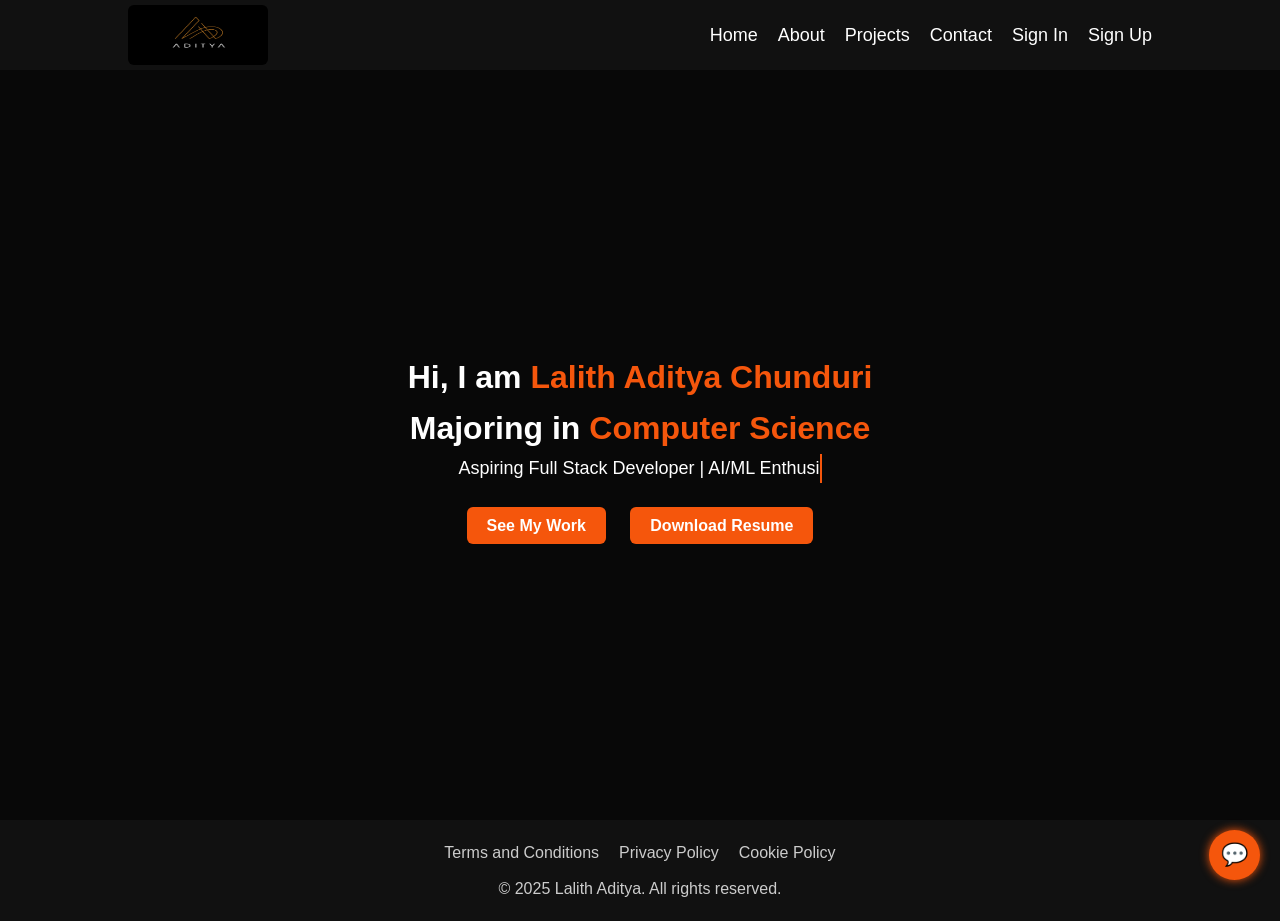
<file: index.html>
<!DOCTYPE html>
<html lang="en">
<head>
  <meta charset="UTF-8" />
  <meta name="viewport" content="width=device-width, initial-scale=1.0" />
  <title>Lalith Aditya | Portfolio</title>
  <link rel="stylesheet" href="style.css" />
  <style>
    :root {
      --bg-color: #080808;
      --text-color: #ffffff;
      --accent-color: #f5560c;
    }

    html, body {
      margin: 0;
      padding: 0;
      background: var(--bg-color);
      color: var(--text-color);
      font-family: 'Segoe UI', sans-serif;
      height: 100%;
    }

    nav {
      display: flex;
      justify-content: space-between;
      align-items: center;
      background: #111;
      height: 70px;
      padding: 0 10%;
    }

    .logo {
      height: 60px;
      border-radius: 6px;
    }

    .nav-links {
      display: flex;
      gap: 20px;
      list-style: none;
      padding: 0;
      margin: 0;
    }

    .nav-links li a {
      color: #fff;
      text-decoration: none;
      font-weight: 500;
    }

    .hero-wrapper {
      min-height: calc(100vh - 150px);
      display: flex;
      justify-content: center;
      align-items: center;
      flex-direction: column;
      padding: 40px 20px;
      text-align: center;
    }

    .hero h1 span {
      color: var(--accent-color);
    }

    #intro-typewriter {
      font-size: 18px;
      white-space: pre-wrap;
      margin-bottom: 30px;
      color: white;
      border-right: 2px solid var(--accent-color);
      display: inline-block;
      animation: blink-caret 0.75s step-end infinite;
    }

    .hero-buttons a {
      margin: 0 10px;
      padding: 10px 20px;
      background: var(--accent-color);
      color: white;
      border-radius: 6px;
      font-weight: bold;
      text-decoration: none;
    }

    footer {
      background: #111;
      color: #ccc;
      padding: 20px;
      text-align: center;
    }

    footer ul {
      list-style: none;
      padding: 0;
      margin: 0 0 10px;
      display: flex;
      justify-content: center;
      gap: 20px;
      flex-wrap: wrap;
    }

    footer ul li a {
      color: #ccc;
      text-decoration: none;
    }

    footer ul li a:hover {
      color: var(--accent-color);
    }

    #chatbot-container {
      position: fixed;
      bottom: 20px;
      right: 20px;
      z-index: 9999;
    }

    #chatbox {
      display: none;
      flex-direction: column;
      width: 400px;
      max-width: 90vw;
      height: 550px;
      max-height: 80vh;
      background: white;
      border-radius: 16px;
      box-shadow: 0 10px 30px rgba(0, 0, 0, 0.4);
      padding: 16px;
      color: black;
      font-size: 15px;
      overflow: hidden;
      transform: translateY(20px);
      opacity: 0;
      transition: all 0.3s ease;
    }

    #chatbox.active {
      display: flex;
      transform: translateY(0);
      opacity: 1;
    }

    #chat-messages {
      flex: 1;
      overflow-y: auto;
      background: #f4f4f4;
      padding: 10px;
      border-radius: 10px;
      max-height: 100%;
    }

    .chat-message {
      padding: 10px 14px;
      border-radius: 10px;
      margin-bottom: 10px;
      max-width: 100%;
      background: #2c2c2c;
      color: white;
      font-size: 14px;
      word-wrap: break-word;
      word-break: break-word;
      white-space: normal;
    }

    .chat-message strong {
      display: block;
      margin-bottom: 4px;
      color: var(--accent-color);
    }

    .chat-message a {
      color: var(--accent-color);
      text-decoration: underline;
      font-weight: bold;
    }

    .typewriter {
      display: inline;
      border-right: 2px solid var(--accent-color);
      animation: blink-caret 0.75s step-end infinite;
      white-space: normal;
      word-break: break-word;
      overflow-wrap: break-word;
      max-width: 100%;
    }

    @keyframes blink-caret {
      from, to { border-color: transparent; }
      50% { border-color: var(--accent-color); }
    }

    #suggested-questions {
      display: flex;
      flex-direction: column;
      gap: 8px;
      margin-bottom: 12px;
    }

    #suggested-questions button {
      padding: 10px;
      background: var(--accent-color);
      color: white;
      border: none;
      border-radius: 6px;
      cursor: pointer;
      font-weight: bold;
      font-size: 14px;
    }

    #chat-input {
      display: flex;
    }

    #chat-input input {
      flex: 1;
      padding: 12px;
      border: none;
      border-radius: 8px 0 0 8px;
      background: #333;
      color: white;
    }

    #chat-input button {
      padding: 12px;
      background: var(--accent-color);
      color: white;
      border: none;
      border-radius: 0 8px 8px 0;
      font-weight: bold;
      cursor: pointer;
    }

    #chat-toggle {
      background: var(--accent-color);
      color: white;
      border: none;
      padding: 12px;
      border-radius: 50%;
      font-size: 22px;
      cursor: pointer;
      box-shadow: 0 0 10px var(--accent-color);
    }

    @media (max-width: 768px) {
      .nav-links {
        display: none;
        flex-direction: column;
        background: #111;
        width: 100%;
        position: absolute;
        top: 70px;
        left: 0;
        padding: 10px 0;
      }

      .nav-links.active {
        display: flex;
      }

      .hamburger {
        display: flex;
        flex-direction: column;
        gap: 5px;
        cursor: pointer;
      }

      .hamburger div {
        width: 25px;
        height: 3px;
        background-color: white;
      }
    }
  </style>
</head>
<body>
  <nav>
    <img src="images/aditya.png" alt="Aditya Logo" class="logo">
    <div class="hamburger" onclick="document.getElementById('navLinks').classList.toggle('active')">
      <div></div><div></div><div></div>
    </div>
    <ul class="nav-links" id="navLinks">
      <li><a href="index.html" class="active">Home</a></li>
      <li><a href="about.html">About</a></li>
      <li><a href="portfolio.html">Projects</a></li>
      <li><a href="contact.html">Contact</a></li>
      <li><a href="SignIn.html">Sign In</a></li>
      <li><a href="SignUp.html">Sign Up</a></li>
    </ul>
  </nav>

  <main class="hero-wrapper">
    <div class="hero">
      <h1>Hi, I am <span>Lalith Aditya Chunduri</span></h1>
      <h1>Majoring in <span>Computer Science</span></h1>
      <p id="intro-typewriter"></p>
      <div class="hero-buttons">
        <a href="portfolio.html">See My Work</a>
        <a href="files/Lalith_Resume.pdf" download>Download Resume</a>
      </div>
    </div>
  </main>

  <div id="chatbot-container">
    <button id="chat-toggle">💬</button>
    <div id="chatbox">
      <div id="suggested-questions">
        <button onclick="setQuickQuestion('What are your skills?')">What are your skills?</button>
        <button onclick="setQuickQuestion('Show your resume')">Show your resume</button>
        <button onclick="setQuickQuestion('What projects have you built?')">What projects have you built?</button>
        <button onclick="setQuickQuestion('How did you build this portfolio?')">How did you build this portfolio?</button>
        <button onclick="setQuickQuestion('What certifications do you have?')">What certifications do you have?</button>
        <button onclick="setQuickQuestion('Show GitHub')">Show GitHub</button>
        <button onclick="setQuickQuestion('Show LinkedIn')">Show LinkedIn</button>
      </div>
      <div id="chat-messages"></div>
      <div id="chat-input">
        <input type="text" id="user-message" placeholder="Ask me anything..." />
        <button onclick="sendMessage()">Send</button>
      </div>
    </div>
  </div>

  <footer>
    <ul>
      <li><a href="terms.html">Terms and Conditions</a></li>
      <li><a href="privacy.html">Privacy Policy</a></li>
      <li><a href="cookie.html">Cookie Policy</a></li>
    </ul>
    <p>&copy; 2025 Lalith Aditya. All rights reserved.</p>
  </footer>

  <script>
    const predefinedReplies = {
      "what are your skills": "I have experience in HTML, CSS, JavaScript, PHP, React, MongoDB, Node.js, and Python.",
      "what projects have you built": "I've built a Full Stack Weather App, Adversarial ML Evaluator, Accident Detection System, Unity Game, and BarterDB.",
      "show resume": "Sure! You can download my resume <a href='files/Lalith_Resume.pdf' target='_blank' style='color: var(--accent-color); font-weight: bold;'>here</a>.",
      "how did you build this portfolio": "This portfolio was created using HTML, CSS, JavaScript, GitHub Pages, and Cohere for the chatbot.",
      "what certifications do you have": "Certifications include Ethical Hacking (Udemy), Cybersecurity (Cisco), and Python Essentials (Cisco).",
      "show github": "Check out my GitHub profile: <a href='https://github.com/Nightyelf2403' target='_blank'>@Nightyelf2403</a>",
      "show linkedin": "You can connect with me on LinkedIn here: <a href='https://www.linkedin.com/in/lalith-aditya-chunduri-76573421a/' target='_blank'>LinkedIn</a>"
    };

    function setQuickQuestion(text) {
      document.getElementById("user-message").value = text;
      sendMessage();
    }

    async function sendMessage() {
      const input = document.getElementById("user-message");
      const message = input.value.trim();
      if (!message) return;

      appendMessage("You", message);
      input.value = "";

      const lower = message.toLowerCase();
      for (const key in predefinedReplies) {
        if (lower.includes(key)) {
          appendTypingEffect("Bot", predefinedReplies[key]);
          return;
        }
      }

      try {
        const res = await fetch("https://backend-portfolio-2f58.onrender.com/api/chat", {
          method: "POST",
          headers: { "Content-Type": "application/json" },
          body: JSON.stringify({ message })
        });
        const data = await res.json();
        appendTypingEffect("Bot", data.reply);
      } catch (err) {
        appendMessage("Bot", "Sorry, something went wrong.");
      }
    }

    function appendMessage(sender, text) {
      const chatMessages = document.getElementById("chat-messages");
      const msg = document.createElement("div");
      msg.className = "chat-message";
      msg.innerHTML = `<strong>${sender}:</strong> ${text}`;
      chatMessages.appendChild(msg);
      chatMessages.scrollTop = chatMessages.scrollHeight;
    }

    function appendTypingEffect(sender, text) {
      const chatMessages = document.getElementById("chat-messages");
      const msg = document.createElement("div");
      msg.className = "chat-message";
      msg.innerHTML = `<strong>${sender}:</strong> <span class='typewriter'></span>`;
      chatMessages.appendChild(msg);

      const span = msg.querySelector(".typewriter");
      let i = 0;
      function typeChar() {
        if (i <= text.length) {
          span.innerHTML = text.substring(0, i);
          i++;
          chatMessages.scrollTop = chatMessages.scrollHeight;
          setTimeout(typeChar, 15);
        }
      }
      typeChar();
    }

    document.getElementById('chat-toggle').addEventListener('click', function () {
      document.getElementById('chatbox').classList.toggle('active');
    });

    // ✅ Intro Typewriter for Hero Section
    const introText = "Aspiring Full Stack Developer | AI/ML Enthusiast | UI Designer";
    const introElement = document.getElementById("intro-typewriter");
    let introIndex = 0;
    function typeIntroText() {
      if (introIndex < introText.length) {
        introElement.innerHTML += introText.charAt(introIndex);
        introIndex++;
        setTimeout(typeIntroText, 30);
      }
    }
    window.addEventListener("load", typeIntroText);
  </script>
</body>
</html>
</file>
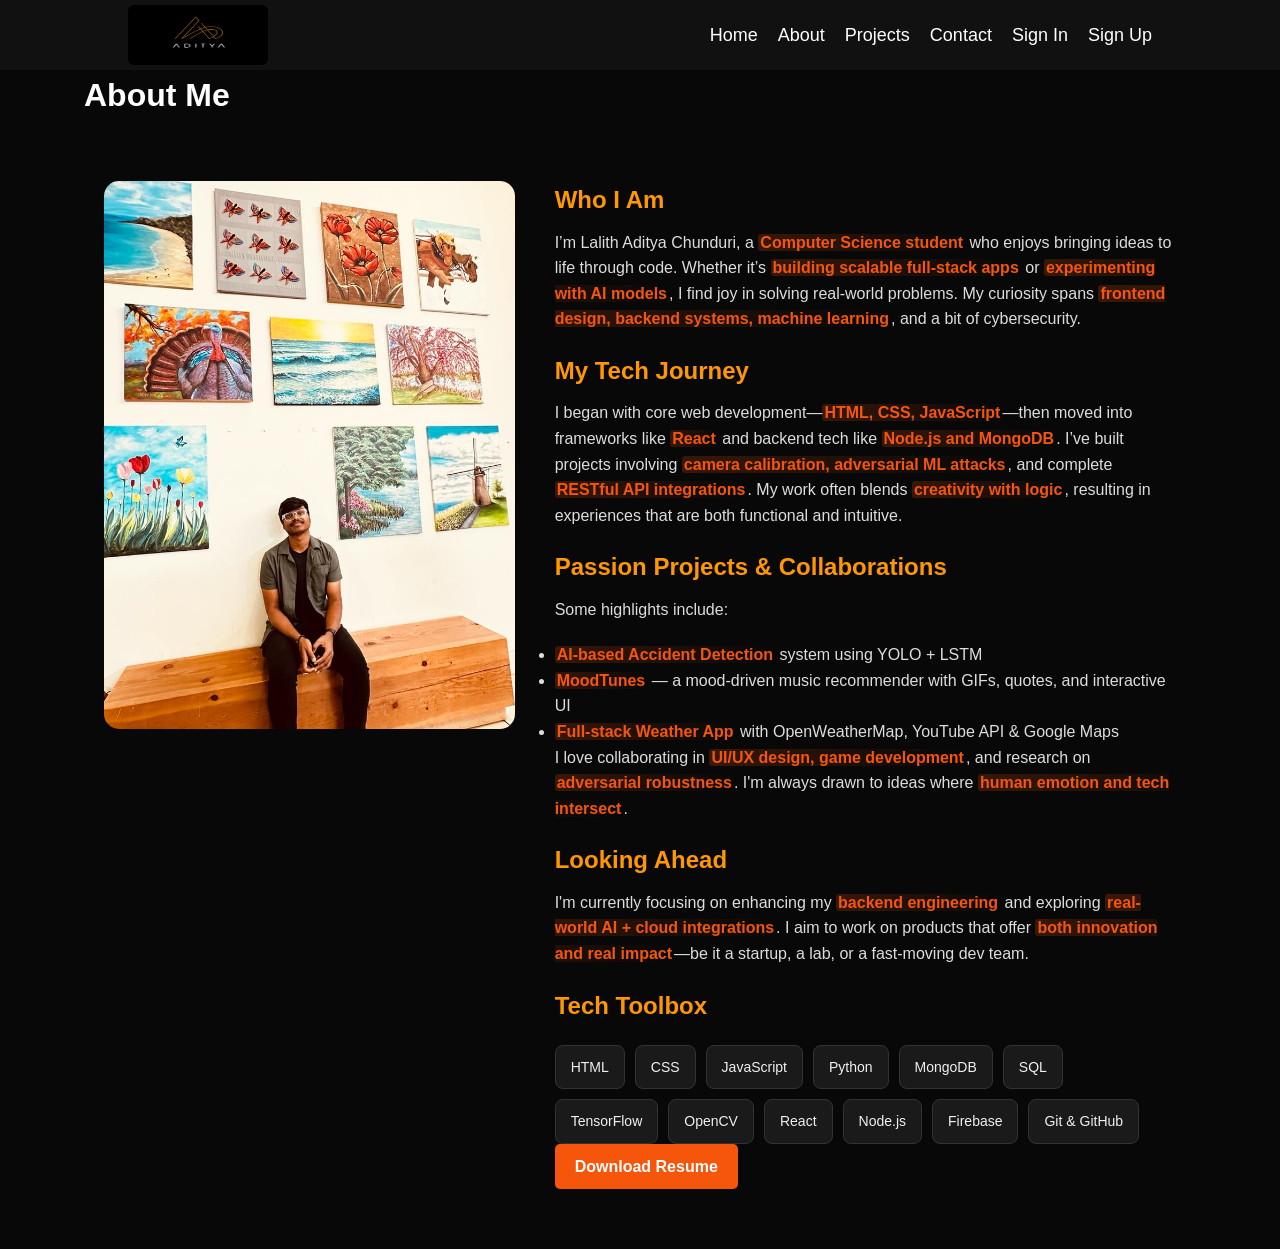
<file: about.html>
<!DOCTYPE html>
<html lang="en">
<head>
  <meta charset="UTF-8" />
  <meta name="viewport" content="width=device-width, initial-scale=1.0" />
  <title>About - Lalith Aditya</title>
  <link rel="stylesheet" href="style.css" />
  <link href="https://unpkg.com/aos@2.3.1/dist/aos.css" rel="stylesheet" />
  <style>
    :root {
      --bg-color: #080808;
      --text-color: #ffffff;
      --accent-color: #f5560c;
    }

    body {
      margin: 0;
      background: var(--bg-color);
      color: var(--text-color);
      font-family: 'Segoe UI', sans-serif;
    }

    .container {
      max-width: 1200px;
      margin: auto;
      padding: 0 20px;
    }

    nav {
      display: flex;
      align-items: center;
      justify-content: space-between;
      height: 70px;
      background-color: #111;
      padding: 0 10%;
    }
    .highlight {
  color: #f5560c;
  font-weight: bold;
  background: linear-gradient(to right, #f5560c33, transparent);
  padding: 0 2px;
  border-radius: 3px;
}


    .logo {
      height: 60px;
      border-radius: 6px;
      transition: transform 0.3s ease;
    }

    .logo:hover {
      transform: scale(1.05);
    }

    .nav-links {
      list-style: none;
      display: flex;
      gap: 20px;
      margin: 0;
      padding: 0;
    }

    .nav-links li a {
      color: white;
      text-decoration: none;
      font-weight: 500;
    }

    .hamburger {
      display: none;
      flex-direction: column;
      cursor: pointer;
      gap: 4px;
    }

    .hamburger div {
      width: 25px;
      height: 3px;
      background-color: #fff;
    }

    .about-section {
      display: flex;
      flex-wrap: wrap;
      align-items: flex-start;
      gap: 40px;
      padding: 60px 20px;
    }

    .about-image {
      flex: 1 1 300px;
      text-align: center;
    }

    .about-image img {
      max-width: 100%;
      border-radius: 15px;
    }

    .about-content {
      flex: 2 1 400px;
      color: #ddd;
    }

    .about-content h2 {
      color: #ff9800;
      margin-bottom: 10px;
    }

    .about-content p {
      margin-bottom: 20px;
      line-height: 1.6;
      font-size: 16px;
    }

    .skills-grid {
      display: flex;
      flex-wrap: wrap;
      gap: 10px;
      margin-top: 20px;
    }

    .skill-card {
      padding: 10px 15px;
      background: #1a1a1a;
      border: 1px solid #333;
      border-radius: 8px;
      font-size: 14px;
      color: #f0f0f0;
      transition: transform 0.3s, background 0.3s, color 0.3s;
    }

    .skill-card:hover {
      transform: scale(1.05);
      background: var(--accent-color);
      color: #fff;
    }

    .resume-btn {
      display: inline-block;
      background: var(--accent-color);
      color: #fff;
      padding: 10px 20px;
      border-radius: 5px;
      text-decoration: none;
      font-weight: bold;
    }

    .resume-btn:hover {
      background: #d94700;
    }

    @media (max-width: 768px) {
      .hamburger {
        display: flex;
      }

      .nav-links {
        display: none;
        flex-direction: column;
        width: 100%;
        background-color: #111;
        position: absolute;
        top: 70px;
        left: 0;
        padding: 10px 0;
        z-index: 100;
      }

      .nav-links.active {
        display: flex;
      }

      .nav-links li a {
        display: block;
        padding: 12px 20px;
        border-bottom: 1px solid #333;
      }

      .about-section {
        flex-direction: column;
        align-items: center;
      }

      .about-content {
        text-align: center;
      }
    }
  </style>
</head>
<body>

  <nav>
    <img src="images/aditya.png" alt="Aditya Logo" class="logo" />
    <div class="hamburger" onclick="toggleMenu()">
      <div></div><div></div><div></div>
    </div>
    <ul class="nav-links" id="navLinks">
      <li><a href="index.html">Home</a></li>
      <li><a href="about.html">About</a></li>
      <li><a href="portfolio.html">Projects</a></li>
      <li><a href="contact.html">Contact</a></li>
      <li><a href="SignIn.html">Sign In</a></li>
      <li><a href="SignUp.html">Sign Up</a></li>
    </ul>
  </nav>

  <div class="container">
    <h1 class="sub-title">About Me</h1>
    <div class="about-section">
      <div class="about-image">
        <img src="images/user.png" alt="Lalith Aditya photo" />
      </div>
      <div class="about-content">
        <h2>Who I Am</h2>
<p>
  I’m Lalith Aditya Chunduri, a <span class="highlight">Computer Science student</span> who enjoys bringing ideas to life through code. Whether it’s <span class="highlight">building scalable full-stack apps</span> or <span class="highlight">experimenting with AI models</span>, I find joy in solving real-world problems. My curiosity spans <span class="highlight">frontend design, backend systems, machine learning</span>, and a bit of cybersecurity.
</p>

<h2>My Tech Journey</h2>
<p>
  I began with core web development—<span class="highlight">HTML, CSS, JavaScript</span>—then moved into frameworks like <span class="highlight">React</span> and backend tech like <span class="highlight">Node.js and MongoDB</span>. I’ve built projects involving <span class="highlight">camera calibration, adversarial ML attacks</span>, and complete <span class="highlight">RESTful API integrations</span>. My work often blends <span class="highlight">creativity with logic</span>, resulting in experiences that are both functional and intuitive.
</p>

<h2>Passion Projects & Collaborations</h2>
<p>
  Some highlights include:
  <ul>
    <li><span class="highlight">AI-based Accident Detection</span> system using YOLO + LSTM</li>
    <li><span class="highlight">MoodTunes</span> — a mood-driven music recommender with GIFs, quotes, and interactive UI</li>
    <li><span class="highlight">Full-stack Weather App</span> with OpenWeatherMap, YouTube API & Google Maps</li>
  </ul>
  I love collaborating in <span class="highlight">UI/UX design, game development</span>, and research on <span class="highlight">adversarial robustness</span>. I'm always drawn to ideas where <span class="highlight">human emotion and tech intersect</span>.
</p>

<h2>Looking Ahead</h2>
<p>
  I'm currently focusing on enhancing my <span class="highlight">backend engineering</span> and exploring <span class="highlight">real-world AI + cloud integrations</span>. I aim to work on products that offer <span class="highlight">both innovation and real impact</span>—be it a startup, a lab, or a fast-moving dev team.
</p>

<h2>Tech Toolbox</h2>
<div class="skills-grid">
  <div class="skill-card">HTML</div>
  <div class="skill-card">CSS</div>
  <div class="skill-card">JavaScript</div>
  <div class="skill-card">Python</div>
  <div class="skill-card">MongoDB</div>
  <div class="skill-card">SQL</div>
  <div class="skill-card">TensorFlow</div>
  <div class="skill-card">OpenCV</div>
  <div class="skill-card">React</div>
  <div class="skill-card">Node.js</div>
  <div class="skill-card">Firebase</div>
  <div class="skill-card">Git & GitHub</div>
</div>


        <a href="files/Lalith_Resume.pdf" class="resume-btn" download>Download Resume</a>
      </div>
    </div>
  </div>

  <script src="https://unpkg.com/aos@2.3.1/dist/aos.js"></script>
  <script>
    AOS.init();
    function toggleMenu() {
      const navLinks = document.getElementById("navLinks");
      navLinks.classList.toggle("active");
    }
    
  </script>

</body>
</html>
</file>
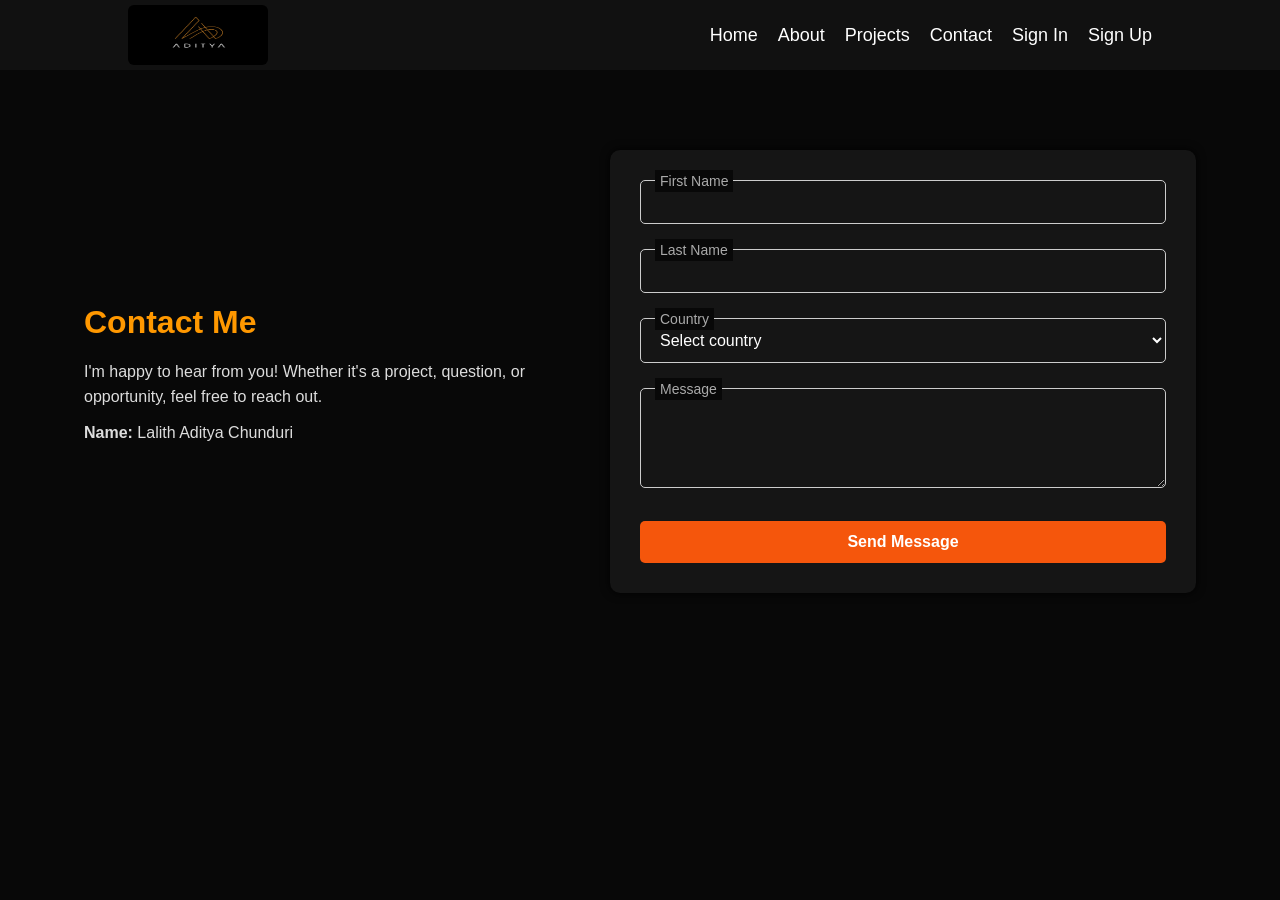
<file: contact.html>
<!DOCTYPE html>
<html lang="en">
<head>
  <meta charset="UTF-8" />
  <meta name="viewport" content="width=device-width, initial-scale=1.0" />
  <title>Contact - Lalith Aditya</title>
  <link rel="stylesheet" href="style.css" />
  <style>
    :root {
      --bg-color: #080808;
      --text-color: #ffffff;
      --accent-color: #f5560c;
    }

    body {
      margin: 0;
      background: var(--bg-color);
      color: var(--text-color);
      font-family: 'Segoe UI', sans-serif;
    }

    nav {
      display: flex;
      justify-content: space-between;
      align-items: center;
      height: 70px;
      background-color: #111;
      padding: 0 10%;
      position: relative;
    }

    .logo {
      height: 60px;
      background: transparent;
      border-radius: 6px;
      transition: transform 0.3s ease;
    }

    .logo:hover {
      transform: scale(1.05);
    }

    .nav-links {
      display: flex;
      list-style: none;
      gap: 20px;
    }

    .nav-links li a {
      color: white;
      text-decoration: none;
      font-weight: 500;
    }

    .hamburger {
      display: none;
      flex-direction: column;
      cursor: pointer;
      gap: 4px;
    }

    .hamburger div {
      width: 25px;
      height: 3px;
      background-color: #fff;
    }

    .contact-wrapper {
      display: flex;
      flex-wrap: wrap;
      align-items: center;
      justify-content: center;
      padding: 60px 20px;
      gap: 40px;
    }

    .contact-info {
      flex: 1 1 300px;
      color: #ddd;
    }

    .contact-info h2 {
      font-size: 32px;
      color: #ff9800;
    }

    .contact-info p {
      margin-top: 10px;
      font-size: 16px;
    }

    .contact-form {
      flex: 1 1 400px;
      background: rgba(255, 255, 255, 0.05);
      padding: 30px;
      border-radius: 10px;
      box-shadow: 0 0 10px #000;
    }

    .form-group {
      position: relative;
      margin-bottom: 25px;
    }

    .form-group input,
    .form-group select,
    .form-group textarea {
      width: 100%;
      padding: 12px 15px;
      border: 1px solid #ccc;
      border-radius: 5px;
      background: transparent;
      color: #fff;
      font-size: 16px;
      outline: none;
    }

    .form-group label {
      position: absolute;
      top: -10px;
      left: 15px;
      background: #080808;
      color: #aaa;
      padding: 0 5px;
      font-size: 14px;
    }

    .form-group textarea {
      min-height: 100px;
      resize: vertical;
    }

    .contact-form button {
      width: 100%;
      background: #f5560c;
      border: none;
      color: white;
      font-size: 16px;
      padding: 12px;
      border-radius: 5px;
      cursor: pointer;
      font-weight: bold;
      transition: background 0.3s;
    }

    .contact-form button:hover {
      background: #d94700;
    }

    @media (max-width: 768px) {
      .hamburger {
        display: flex;
      }

      .nav-links {
        display: none;
        flex-direction: column;
        width: 100%;
        background-color: #111;
        position: absolute;
        top: 70px;
        left: 0;
        padding: 10px 0;
        z-index: 100;
      }

      .nav-links.active {
        display: flex;
      }

      .nav-links li {
        width: 100%;
        text-align: left;
      }

      .nav-links li a {
        display: block;
        padding: 12px 20px;
        border-bottom: 1px solid #333;
      }

      .contact-wrapper {
        flex-direction: column;
      }

      .contact-info {
        text-align: center;
      }
    }
  </style>
</head>
<body>
  <nav>
    <img src="images/aditya.png" alt="Aditya Logo" class="logo" />
    <div class="hamburger" onclick="toggleMenu()">
      <div></div>
      <div></div>
      <div></div>
    </div>
    <ul class="nav-links" id="navLinks">
      <li><a href="index.html">Home</a></li>
      <li><a href="about.html">About</a></li>
      <li><a href="portfolio.html">Projects</a></li>
      <li><a href="contact.html">Contact</a></li>
      <li><a href="SignIn.html">Sign In</a></li>
      <li><a href="SignUp.html">Sign Up</a></li>
    </ul>
  </nav>

  <div class="container">
    <div class="contact-wrapper">
      <div class="contact-info">
        <h2>Contact Me</h2>
        <p>I'm happy to hear from you! Whether it's a project, question, or opportunity, feel free to reach out.</p>
        <p><b>Name:</b> Lalith Aditya Chunduri</p>
      </div>

      <form class="contact-form" action="/action_page.php" method="POST">
        <div class="form-group">
          <label for="fname">First Name</label>
          <input type="text" id="fname" name="firstname" required />
        </div>

        <div class="form-group">
          <label for="lname">Last Name</label>
          <input type="text" id="lname" name="lastname" required />
        </div>

        <div class="form-group">
          <label for="country">Country</label>
          <select id="country" name="country" required>
            <option value="">Select country</option>
            <option value="usa">USA</option>
            <option value="india">India</option>
            <option value="australia">Australia</option>
            <option value="canada">Canada</option>
          </select>
        </div>

        <div class="form-group">
          <label for="subject">Message</label>
          <textarea id="subject" name="subject" required></textarea>
        </div>

        <button type="submit">Send Message</button>
      </form>
    </div>
  </div>

  <script>
    function toggleMenu() {
      const navLinks = document.getElementById('navLinks');
      navLinks.classList.toggle('active');
    }
  </script>
</body>
</html>
</file>
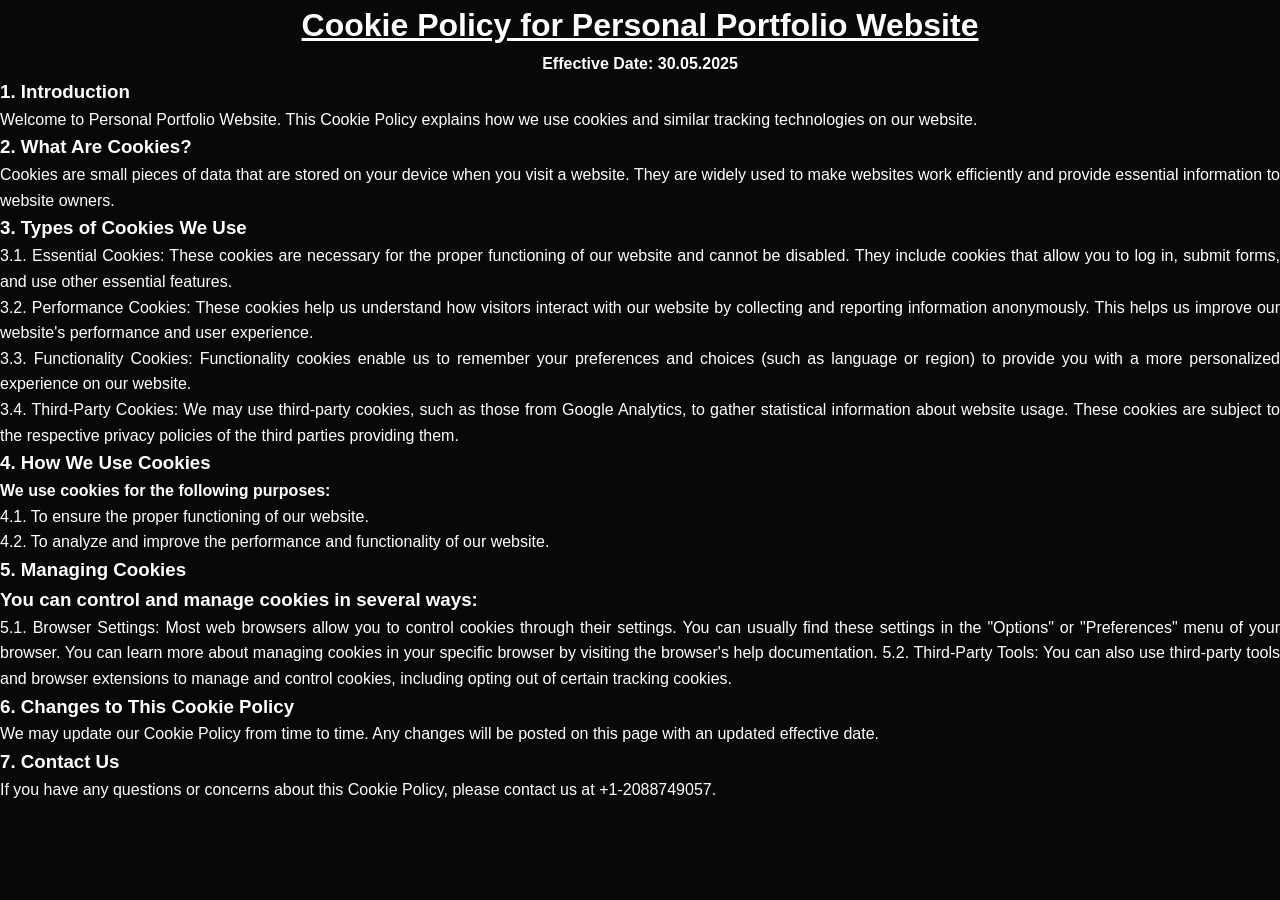
<file: cookie.html>
<!DOCTYPE html>
<html lang="en">
<head>
    <meta charset="UTF-8">
    <meta name="viewport" content="width=device-width, initial-scale=1.0">
    <title>Your Portfolio</title>
    <link rel="stylesheet" href="style.css">
</head>
<body>
    <!-- Your content goes here -->
   
    <h1 align="center"><u>Cookie Policy for Personal Portfolio Website</u></h1>

    <h4 align="center">Effective Date: 30.05.2025</h4>
    
    <h3>1. Introduction</h3>
    
    <p align="justify">Welcome to Personal Portfolio Website. This Cookie Policy explains how we use cookies and similar tracking technologies on our website.</p>
    
    <h3>2. What Are Cookies?</h3>
    
    <p align="justify">Cookies are small pieces of data that are stored on your device when you visit a website. They are widely used to make websites work efficiently and provide essential information to website owners.</p>
    
    <h3>3. Types of Cookies We Use</h3>
    
    <p align="justify">3.1. Essential Cookies: These cookies are necessary for the proper functioning of our website and cannot be disabled. They include cookies that allow you to log in, submit forms, and use other essential features.</p>
    
    <p align="justify">3.2. Performance Cookies: These cookies help us understand how visitors interact with our website by collecting and reporting information anonymously. This helps us improve our website's performance and user experience.</p>
    
    <p align="justify">3.3. Functionality Cookies: Functionality cookies enable us to remember your preferences and choices (such as language or region) to provide you with a more personalized experience on our website.</p>
    
    <p align="justify">3.4. Third-Party Cookies: We may use third-party cookies, such as those from Google Analytics, to gather statistical information about website usage. These cookies are subject to the respective privacy policies of the third parties providing them.</p>
    
    <h3>4. How We Use Cookies</h3>
    
    <h4>We use cookies for the following purposes:</h4>
    
    <p align="justify">4.1. To ensure the proper functioning of our website.
    
   <p align="justify"> 4.2. To analyze and improve the performance and functionality of our website.</p>
    
    <h3>5. Managing Cookies</h3>
    
    <h3>You can control and manage cookies in several ways:</h3>
    
    <p align="justify">5.1. Browser Settings: Most web browsers allow you to control cookies through their settings. You can usually find these settings in the "Options" or "Preferences" menu of your browser. You can learn more about managing cookies in your specific browser by visiting the browser's help documentation.
    
    5.2. Third-Party Tools: You can also use third-party tools and browser extensions to manage and control cookies, including opting out of certain tracking cookies.</p>
    
    <h3>6. Changes to This Cookie Policy</h3>
    
    <p align="justify">We may update our Cookie Policy from time to time. Any changes will be posted on this page with an updated effective date.</p>
    
    <h3>7. Contact Us</h3>
    
    <p align="justify">If you have any questions or concerns about this Cookie Policy, please contact us at +1-2088749057.</p>
        
</body>
</html>
</file>
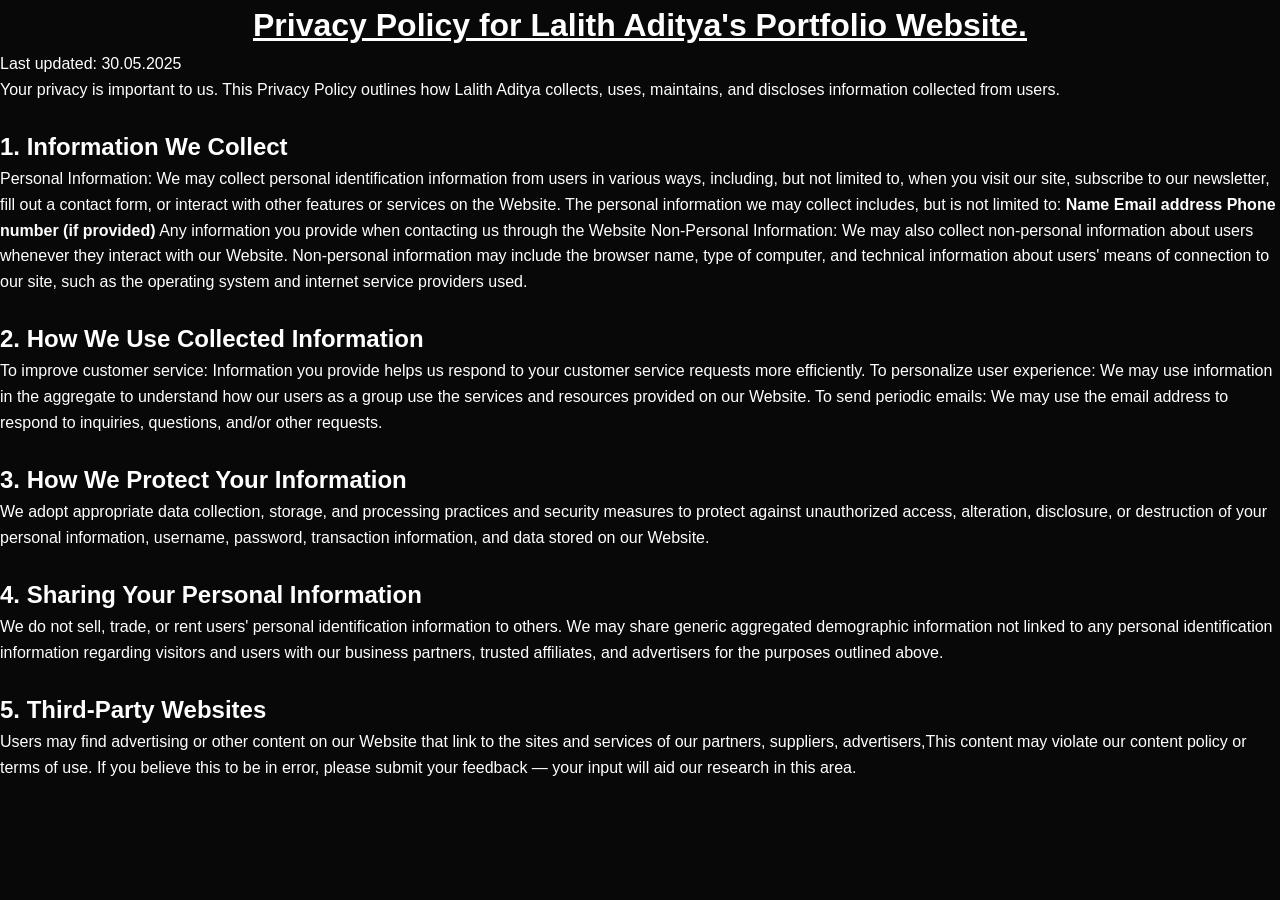
<file: privacy.html>
<!DOCTYPE html>
<html lang="en">
<head>
    <meta charset="UTF-8">
    <meta name="viewport" content="width=device-width, initial-scale=1.0">
    <title>Your Portfolio</title>
    <link rel="stylesheet" href="style.css">
</head>
<body>
    <!-- Your content goes here -->
    <h1 align="center"><u>Privacy Policy for Lalith Aditya's Portfolio Website.</u></h1>

    Last updated: 30.05.2025
    
    <p>Your privacy is important to us. This Privacy Policy outlines how Lalith Aditya  collects, uses, maintains, and discloses information collected from users.</p>
    <br>
    <h2>1. Information We Collect</h2>
    
    <p>Personal Information: We may collect personal identification information from users in various ways, including, but not limited to, when you visit our site, subscribe to our newsletter, fill out a contact form, or interact with other features or services on the Website. The personal information we may collect includes, but is not limited to:
    <b>Name</b>
    <b>Email address</b>
    <b>Phone number (if provided)</b>
    Any information you provide when contacting us through the Website
    Non-Personal Information: We may also collect non-personal information about users whenever they interact with our Website. Non-personal information may include the browser name, type of computer, and technical information about users' means of connection to our site, such as the operating system and internet service providers used.</p>
    <br>
    <h2>2. How We Use Collected Information</h2>
    
    <p>To improve customer service: Information you provide helps us respond to your customer service requests more efficiently.
    To personalize user experience: We may use information in the aggregate to understand how our users as a group use the services and resources provided on our Website.
    To send periodic emails: We may use the email address to respond to inquiries, questions, and/or other requests.</p>
    <br>
    <h2>3. How We Protect Your Information</h2>
     <p>We adopt appropriate data collection, storage, and processing practices and security measures to protect against unauthorized access, alteration, disclosure, or destruction of your personal information, username, password, transaction information, and data stored on our Website.</p>
    <br>
    <h2>4. Sharing Your Personal Information</h2>
    
    <p>We do not sell, trade, or rent users' personal identification information to others. We may share generic aggregated demographic information not linked to any personal identification information regarding visitors and users with our business partners, trusted affiliates, and advertisers for the purposes outlined above.</p>
    <br>
    <h2>5. Third-Party Websites</h2>
    
    <p>Users may find advertising or other content on our Website that link to the sites and services of our partners, suppliers, advertisers,This content may violate our content policy or terms of use. If you believe this to be in error, please submit your feedback — your input will aid our research in this area.</p>
    <br>
       
</body>
</html>
</file>
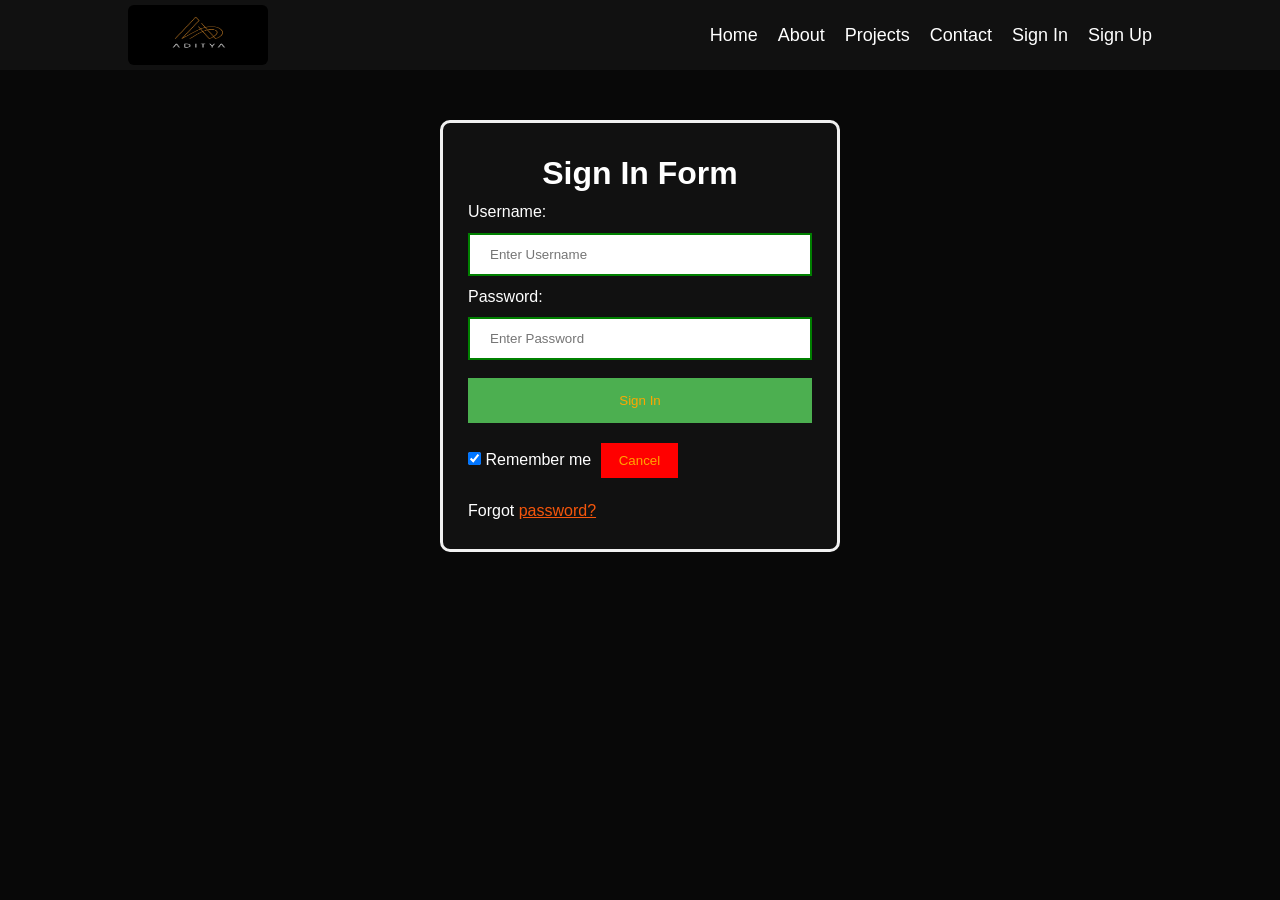
<file: SignIn.html>
<!DOCTYPE html>
<html lang="en">
<head>
  <meta charset="UTF-8" />
  <meta name="viewport" content="width=device-width, initial-scale=1.0" />
  <title>Sign In - Lalith Aditya</title>
  <link rel="stylesheet" href="style.css" />
  <style>
    body {
      font-family: 'Segoe UI', sans-serif;
      background: #080808;
      color: white;
      margin: 0;
    }

    nav {
      display: flex;
      justify-content: space-between;
      align-items: center;
      height: 70px;
      background-color: #111;
      padding: 0 10%;
      position: relative;
    }

    .logo {
      height: 60px;
      background: transparent;
      border-radius: 6px;
      transition: transform 0.3s ease;
    }

    .logo:hover {
      transform: scale(1.05);
    }

    .nav-links {
      display: flex;
      list-style: none;
      gap: 20px;
      margin: 0;
      padding: 0;
    }

    .nav-links li a {
      color: white;
      text-decoration: none;
      font-weight: 500;
    }

    .hamburger {
      display: none;
      flex-direction: column;
      cursor: pointer;
      gap: 4px;
    }

    .hamburger div {
      width: 25px;
      height: 3px;
      background-color: #fff;
    }

    .form-wrapper {
      max-width: 400px;
      margin: 50px auto;
      background: #111;
      border: 3px solid #f1f1f1;
      padding: 25px;
      border-radius: 10px;
    }

    input[type=text], input[type=password] {
      width: 100%;
      margin: 8px 0;
      padding: 12px 20px;
      border: 2px solid green;
      box-sizing: border-box;
    }

    button {
      background-color: #4CAF50;
      width: 100%;
      color: orange;
      padding: 15px;
      margin: 10px 0;
      border: none;
      cursor: pointer;
    }

    button:hover {
      opacity: 0.7;
    }

    .cancelbtn {
      width: auto;
      padding: 10px 18px;
      margin: 10px 5px;
      background-color: red;
    }

    @media (max-width: 768px) {
      .hamburger {
        display: flex;
      }

      .nav-links {
        display: none;
        flex-direction: column;
        width: 100%;
        background-color: #111;
        position: absolute;
        top: 70px;
        left: 0;
        padding: 10px 0;
        z-index: 100;
      }

      .nav-links.active {
        display: flex;
      }

      .nav-links li {
        width: 100%;
        text-align: left;
      }

      .nav-links li a {
        display: block;
        padding: 12px 20px;
        border-bottom: 1px solid #333;
      }
    }
  </style>
</head>
<body>
  <nav>
    <img src="images/aditya.png" alt="Aditya Logo" class="logo" />
    <div class="hamburger" onclick="toggleMenu()">
      <div></div>
      <div></div>
      <div></div>
    </div>
    <ul class="nav-links" id="navLinks">
      <li><a href="index.html">Home</a></li>
      <li><a href="about.html">About</a></li>
      <li><a href="portfolio.html">Projects</a></li>
      <li><a href="contact.html">Contact</a></li>
      <li><a href="SignIn.html">Sign In</a></li>
      <li><a href="SignUp.html">Sign Up</a></li>
    </ul>
  </nav>

  <div class="form-wrapper">
    <h1 style="text-align: center;">Sign In Form</h1>
    <form>
      <label>Username:</label>
      <input type="text" placeholder="Enter Username" name="username" required>
      <label>Password:</label>
      <input type="password" placeholder="Enter Password" name="password" required>
      <button type="submit">Sign In</button>
      <label><input type="checkbox" checked="checked"> Remember me</label>
      <button type="button" class="cancelbtn">Cancel</button>
      <p style="margin-top: 10px;">Forgot <a href="#" style="color: #f5560c;">password?</a></p>
    </form>
  </div>

  <script>
    function toggleMenu() {
      const navLinks = document.getElementById('navLinks');
      navLinks.classList.toggle('active');
    }
  </script>
</body>
</html>
</file>
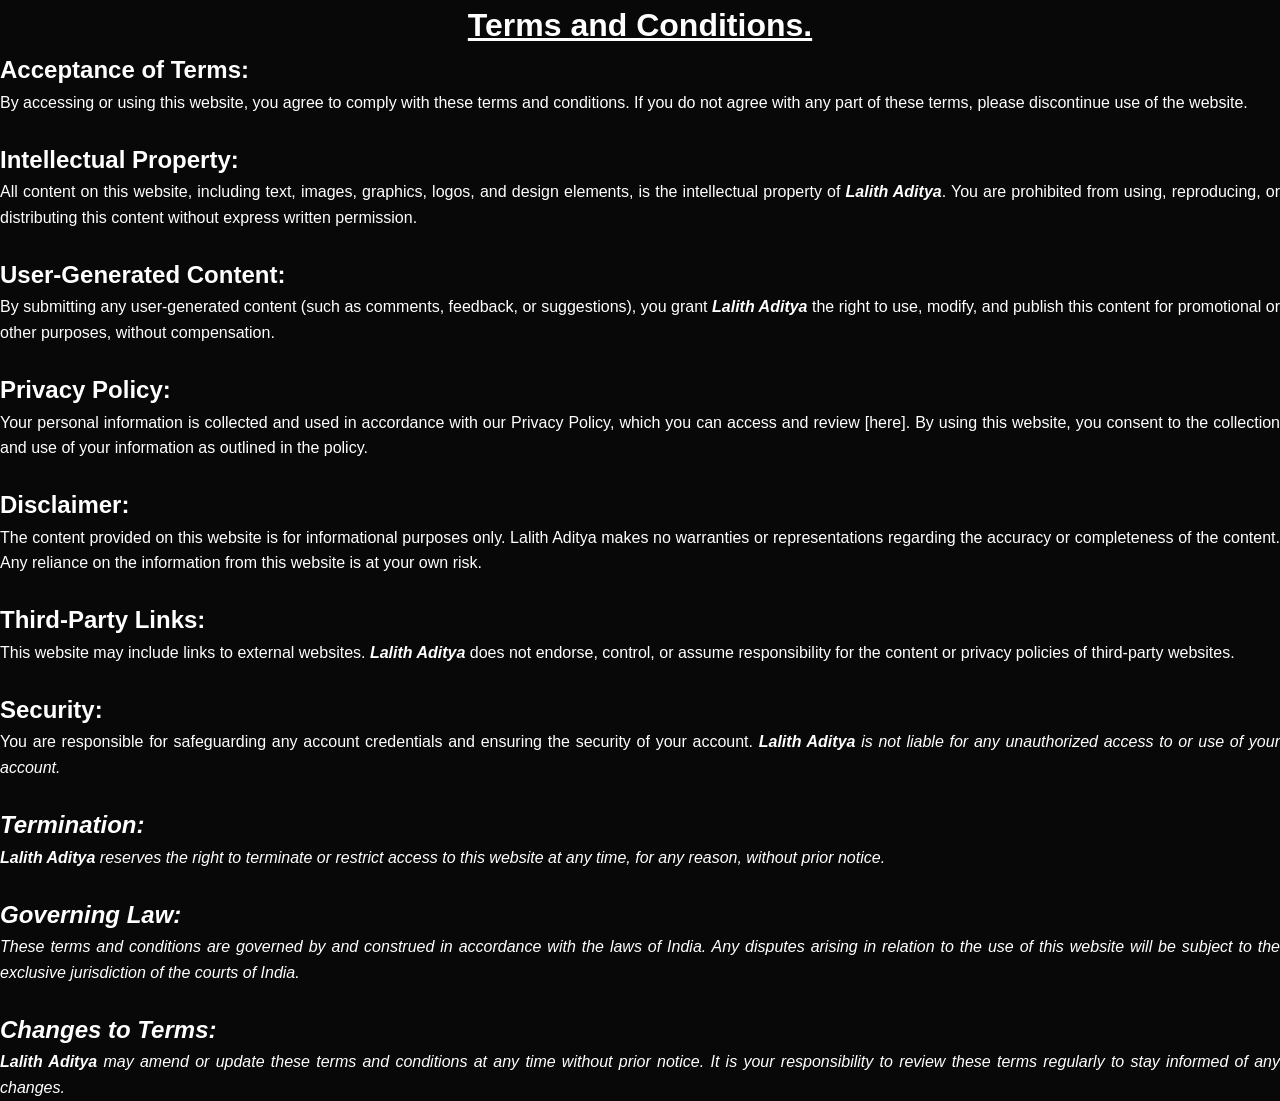
<file: terms.html>
<!DOCTYPE html>
<html lang="en">
<head>
    <meta charset="UTF-8">
    <meta name="viewport" content="width=device-width, initial-scale=1.0">
    <title>Your Portfolio</title>
    <link rel="stylesheet" href="style.css">
</head>
<body>
    <!-- Your content goes here -->
    <h1 align="center"> <u>Terms and Conditions.</u></h1>
    <h2>Acceptance of Terms:</h2>
 <p align="justify">By accessing or using this website, you agree to comply with these terms and conditions. If you do not agree with any part of these terms, please discontinue use of the website.</p>
<br>
<h2>Intellectual Property:</h2> 
<p align="justify">All content on this website, including text, images, graphics, logos, and design elements, is the intellectual property of <i><b>Lalith Aditya</b></i>. You are prohibited from using, reproducing, or distributing this content without express written permission.

</p>
<br>
<h2>User-Generated Content:</h2>
 <p align="justify">By submitting any user-generated content (such as comments, feedback, or suggestions), you grant  <i><b>Lalith Aditya</b></i> the right to use, modify, and publish this content for promotional or other purposes, without compensation.</p>
<br>
<h2>Privacy Policy:</h2>

<p align="justify"> Your personal information is collected and used in accordance with our Privacy Policy, which you can access and review [here]. By using this website, you consent to the collection and use of your information as outlined in the policy.

 </p>
<br>
<h2>Disclaimer:</h2>
 <p align="justify">The content provided on this website is for informational purposes only. Lalith Aditya makes no warranties or representations regarding the accuracy or completeness of the content. Any reliance on the information from this website is at your own risk.</p>
<br>
<h2>Third-Party Links:</h2>
 <p align="justify">This website may include links to external websites.  <i><b>Lalith Aditya</b></i> does not endorse, control, or assume responsibility for the content or privacy policies of third-party websites.

</p>
<br>
<h2>Security: </h2>
<p align="justify">You are responsible for safeguarding any account credentials and ensuring the security of your account. <i><b>Lalith Aditya</b><i> is not liable for any unauthorized access to or use of your account.

</p>
<br>
<h2>Termination:</h2> 
<p align="justify"><i><b>Lalith Aditya</b></i> reserves the right to terminate or restrict access to this website at any time, for any reason, without prior notice.</p>
<br>
<h2>Governing Law: </h2>
<p align="justify">These terms and conditions are governed by and construed in accordance with the laws of India. Any disputes arising in relation to the use of this website will be subject to the exclusive jurisdiction of the courts of India.</p>
<br>
<h2>Changes to Terms: </h2>
<p align="justify"> <b>Lalith Aditya</b> may amend or update these terms and conditions at any time without prior notice. It is your responsibility to review these terms regularly to stay informed of any changes.

</p>
   
</body>
</html>
</file>
<file: style.css>
/* Reset and base layout */
* {
  margin: 0;
  padding: 0;
  box-sizing: border-box;
  font-family: 'Poppins', sans-serif;
}

body {
  background: #080808;
  color: #fff;
  line-height: 1.6;
  scroll-behavior: smooth;
}

/* Container */
.container {
  width: 90%;
  max-width: 1200px;
  margin: auto;
  padding: 20px 0;
}

/* Navigation */
nav {
  display: flex;
  justify-content: space-between;
  align-items: center;
  flex-wrap: wrap;
  padding: 20px 0;
}

.logo {
  width: 140px;
}

nav ul {
  list-style: none;
  display: flex;
  gap: 20px;
  flex-wrap: wrap;
  justify-content: center;
}

nav ul li a {
  color: white;
  text-decoration: none;
  font-size: 18px;
  font-weight: bold;
  position: relative;
}

nav ul li a::after {
  content: '';
  width: 0;
  height: 3px;
  background: #ff004f;
  position: absolute;
  left: 0;
  bottom: -6px;
  transition: width 0.3s;
}

nav ul li a:hover::after {
  width: 100%;
}

/* Hero Section */
.header-text {
  margin-top: 10%;
  font-size: 28px;
  text-align: center;
  padding: 0 10px;
  animation: fadeInDown 1s ease-in-out;
}

.header-text h1 {
  font-size: 50px;
  margin-top: 20px;
}

.header-text h1 span {
  color: #f5560c;
}

.typewriter {
  overflow: hidden;
  border-right: .15em solid orange;
  white-space: nowrap;
  animation: typing 2s steps(40, end), blink-caret .75s step-end infinite;
}

@keyframes typing {
  from { width: 0 }
  to { width: 100% }
}

.footer-text {
  margin: 20px auto;
  text-align: center;
  font-size: 16px;
  opacity: 0.7;
}

/* Chatbot */
#chatbot-container {
  position: fixed;
  bottom: 20px;
  right: 20px;
  z-index: 9999;
}

#chatbox {
  display: none;
  flex-direction: column;
  width: 400px;
  height: 550px;
  background: #1e1e1e;
  border-radius: 16px;
  box-shadow: 0 0 20px rgba(0,0,0,0.4);
  padding: 16px;
  color: white;
  overflow: hidden;
  transition: all 0.3s ease-in-out;
}

#chatbox.active {
  display: flex;
  animation: fadeInUp 0.4s ease;
}

#chat-messages {
  flex: 1;
  overflow-y: auto;
  padding-right: 5px;
  margin-bottom: 10px;
  scrollbar-width: thin;
  scroll-behavior: smooth;
  display: flex;
  flex-direction: column;
}

#chat-messages div {
  margin-bottom: 10px;
  padding: 8px 12px;
  border-radius: 6px;
  background: #2e2e2e;
  max-width: 80%;
  word-wrap: break-word;
}

#chat-messages div.bot {
  background: #f5560c;
  align-self: flex-start;
}

#chat-messages div.user {
  background: #444;
  align-self: flex-end;
}

#chat-input {
  display: flex;
  margin-top: auto;
}

#chat-input input {
  flex: 1;
  padding: 12px;
  border: none;
  border-radius: 8px 0 0 8px;
  background: #292929;
  color: white;
  font-size: 15px;
}

#chat-input button {
  padding: 12px 16px;
  background: #f5560c;
  color: white;
  border: none;
  border-radius: 0 8px 8px 0;
  cursor: pointer;
  font-size: 15px;
  font-weight: bold;
  transition: background 0.3s;
}

#chat-input button:hover {
  background: #d94700;
}

#chat-toggle {
  background: #f5560c;
  color: white;
  border: none;
  padding: 12px;
  border-radius: 50%;
  font-size: 20px;
  cursor: pointer;
  box-shadow: 0 0 10px rgba(245, 86, 12, 0.6);
  transition: transform 0.3s;
}

#chat-toggle:hover {
  transform: scale(1.1);
}

#suggested-questions {
  display: flex;
  flex-direction: column;
  gap: 8px;
  margin-bottom: 12px;
}

#suggested-questions button {
  padding: 10px;
  background: #f5560c;
  color: white;
  border: none;
  border-radius: 6px;
  cursor: pointer;
  font-weight: bold;
  font-size: 14px;
  transition: background 0.3s ease;
}

#suggested-questions button:hover {
  background: #d94700;
}

/* Animations */
@keyframes fadeInUp {
  from { opacity: 0; transform: translateY(30px); }
  to { opacity: 1; transform: translateY(0); }
}

@keyframes fadeInLeft {
  from { opacity: 0; transform: translateX(-30px); }
  to { opacity: 1; transform: translateX(0); }
}

@keyframes fadeInDown {
  from { opacity: 0; transform: translateY(-30px); }
  to { opacity: 1; transform: translateY(0); }
}

/* Media Queries */
@media (max-width: 768px) {
  nav ul {
    flex-direction: column;
    align-items: center;
  }

  .header-text h1 {
    font-size: 36px;
  }

  .sub-title {
    font-size: 30px;
  }

  #chatbox {
    width: 90%;
    height: 500px;
    right: 5%;
  }

  #suggested-questions button {
    font-size: 13px;
    padding: 8px;
  }

  #chat-input input,
  #chat-input button {
    font-size: 13px;
  }
}
</file>
